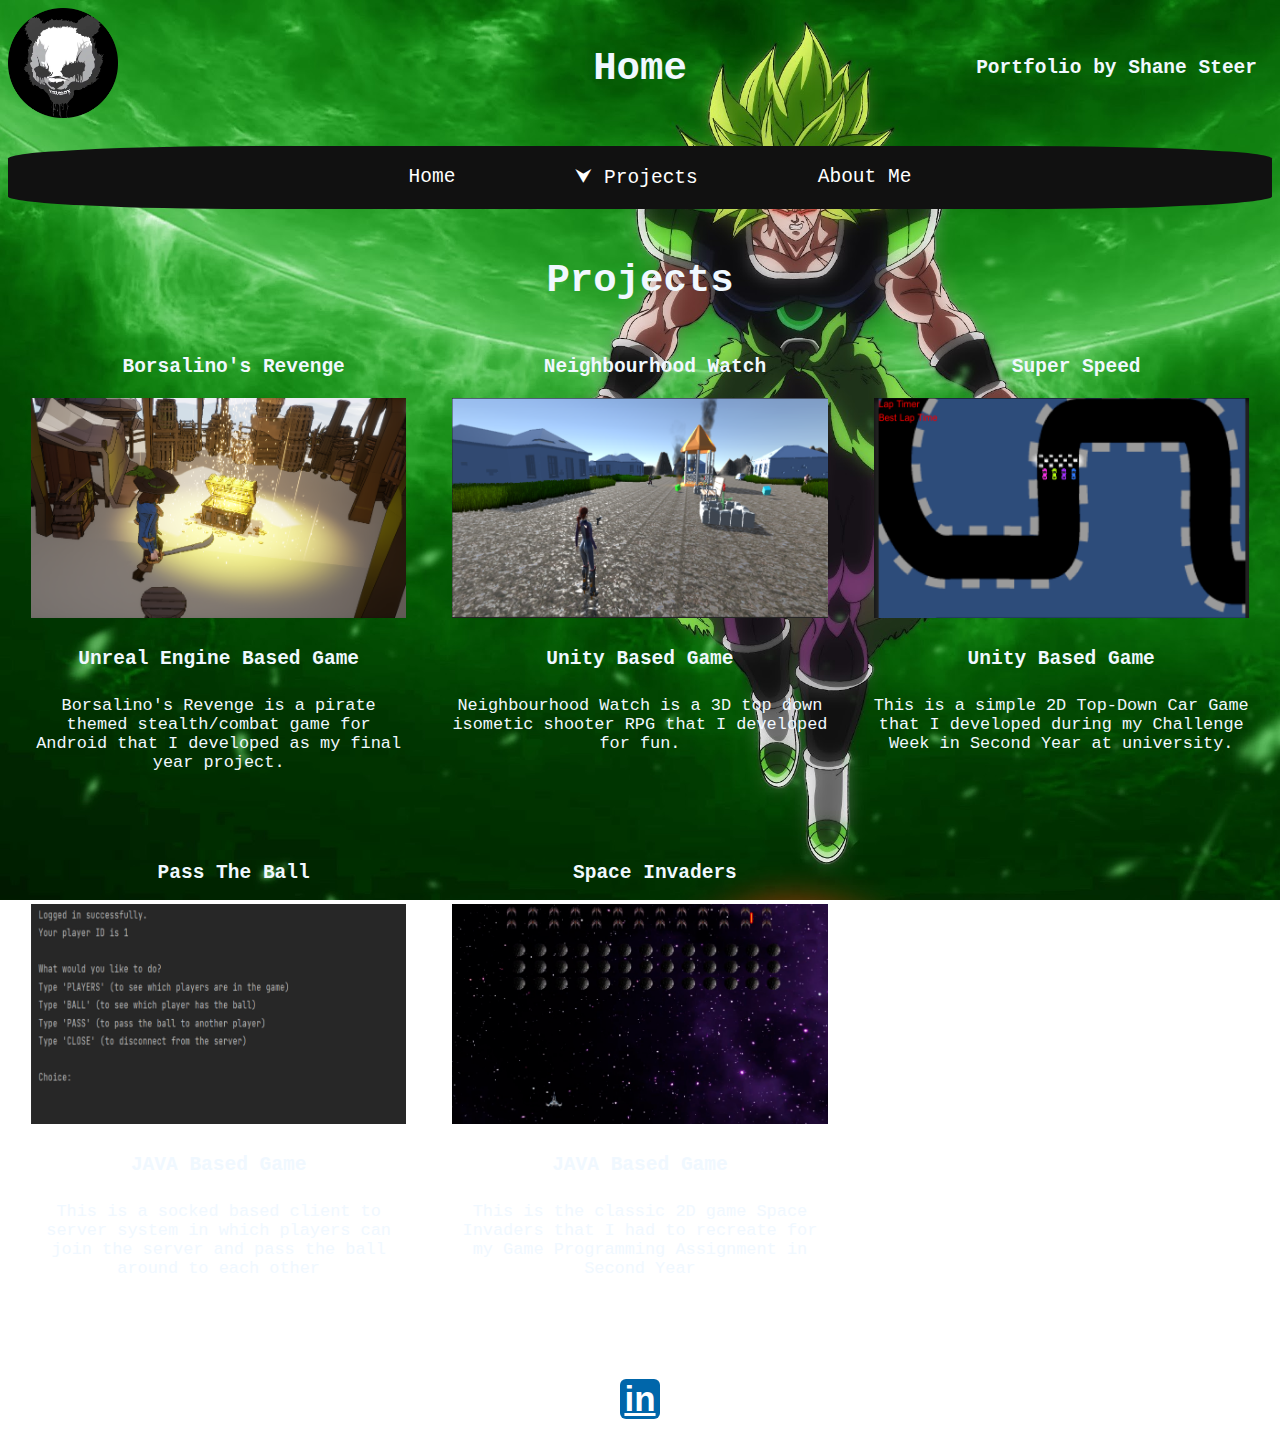
<file: index.html>
<!DOCTYPE html>
<html>

<head>
    <title>Home</title>
    <link rel="stylesheet" type="text/css" href="index.css">
</head>

<header>    
    <div class="Header">
        <img src="./Assets/Logo.png" height = "110px" width = "110px">
        <h1 class = "Title" style="margin-top: -90px">Home</h1>
        <h2 class = "Title" style="margin-top: -90px">Portfolio by Shane Steer</h2>



        <div class="navbar">
        <ul>
            <li><a href="index.html">Home</a></li>
            <li class="projects"><a class="dropbtn" href="#">&#11167 Projects</a>
                <div class="dropdown-content">
                    <a href="BorsalinosRevenge.html">Borsalino's Revenge</a>
                    <a href="NeighbourhoodWatch.html">Neighbourhood Watch</a>
                    <a href="CarGame.html">Super Speed</a>
                    <a href="PassBall.html">Pass The Ball</a>
                    <a href="Asteroids.html">Space Invaders</a>
                </div>
            </li>
            <li><a href="AboutMe.html">About Me</a></li>
        </ul>

        </div>

        
    </div>
    
</header>

<body>
    <h2>Projects</h2>

    <!-- Row 1 -->
    <div class="row">

        <!-- Column 1 -->
        <div class="column">
          <div class="content">
            <h3>Borsalino's Revenge</h3>
            
            <div class="wrapper">
                <a id="featuredlink" href="BorsalinosRevenge.html"><img src="./Assets/BorsalinoCover.png" alt="Bosalino's Revenge" style="width:100%">
                    <div class="overlay">
                        <div class="hovertext">Borsalino's Revenge</div>
            
                    </div>
                </a>
            </div>
            
           
            <h4>Unreal Engine Based Game</h4>
            <p>Borsalino's Revenge is a pirate themed stealth/combat game for Android that I developed as my final year project.</p>
          </div>
        </div>

        <!-- Column 2 -->
        <div class="column">
            <div class="content">
              <h3>Neighbourhood Watch</h3>
              
              <div class="wrapper">
                  <a id="featuredlink" href="NeighbourhoodWatch.html"><img src="./Assets/NeighbourhoodWatchCover.png" alt="Bosalino's Revenge" style="width:100%">
                      <div class="overlay">
                          <div class="hovertext">Neighbourhood Watch</div>
              
                      </div>
                  </a>
              </div>
              
             
              <h4>Unity Based Game</h4>
              <p>Neighbourhood Watch is a 3D top down isometic shooter RPG that I developed for fun.</p>
            </div>
          </div>

        <!-- Column 3 -->
        <div class="column">
            <div class="content">
              <h3>Super Speed</h3>
              
              <div class="wrapper">
                  <a id="featuredlink" href="CarGame.html"><img src="./Assets/CarGameCover.png" alt="Car Game" style="width:100%">
                      <div class="overlay">
                          <div class="hovertext">Super Speed</div>
              
                      </div>
                  </a>
              </div>
              
             
              <h4>Unity Based Game</h4>
              <p>This is a simple 2D Top-Down Car Game that I developed during my Challenge Week in Second Year at university.</p>
            </div>
          </div>

    </div>


    <!-- Row 2 -->
    <div class="row">

        <!-- Column 1 -->
        <div class="column">
          <div class="content">
            <h3>Pass The Ball</h3>
            
            <div class="wrapper">
                <a id="featuredlink" href="PassBall.html"><img src="./Assets/PassBallCover.png" alt="Pass The Ball" style="width:100%">
                    <div class="overlay">
                        <div class="hovertext">Pass The Ball</div>
            
                    </div>
                </a>
            </div>
            
           
            <h4>JAVA Based Game</h4>
            <p>This is a socked based client to server system in which players can join the server and pass the ball around to each other</p>
          </div>
        </div>

        <!-- Column 2 -->
        <div class="column">
            <div class="content">
              <h3>Space Invaders</h3>
              
              <div class="wrapper">
                  <a id="featuredlink" href="Asteroids.html"><img src="./Assets/AsteroidsCover.png" alt="Space Invaders" style="width:100%">
                      <div class="overlay">
                          <div class="hovertext">Space Invaders</div>
              
                      </div>
                  </a>
              </div>
              
             
              <h4>JAVA Based Game</h4>
              <p>This is the classic 2D game Space Invaders that I had to recreate for my Game Programming Assignment in Second Year</p>
            </div>
          </div>

    </div>

        
    
</body>

<footer>

    <div id="idLinkedInIcon" title="LinkedIn">
        <a href="https://www.linkedin.com/in/shane-steer-46ba88224">in</a>
    </div>
    
</footer>


</html>
</file>
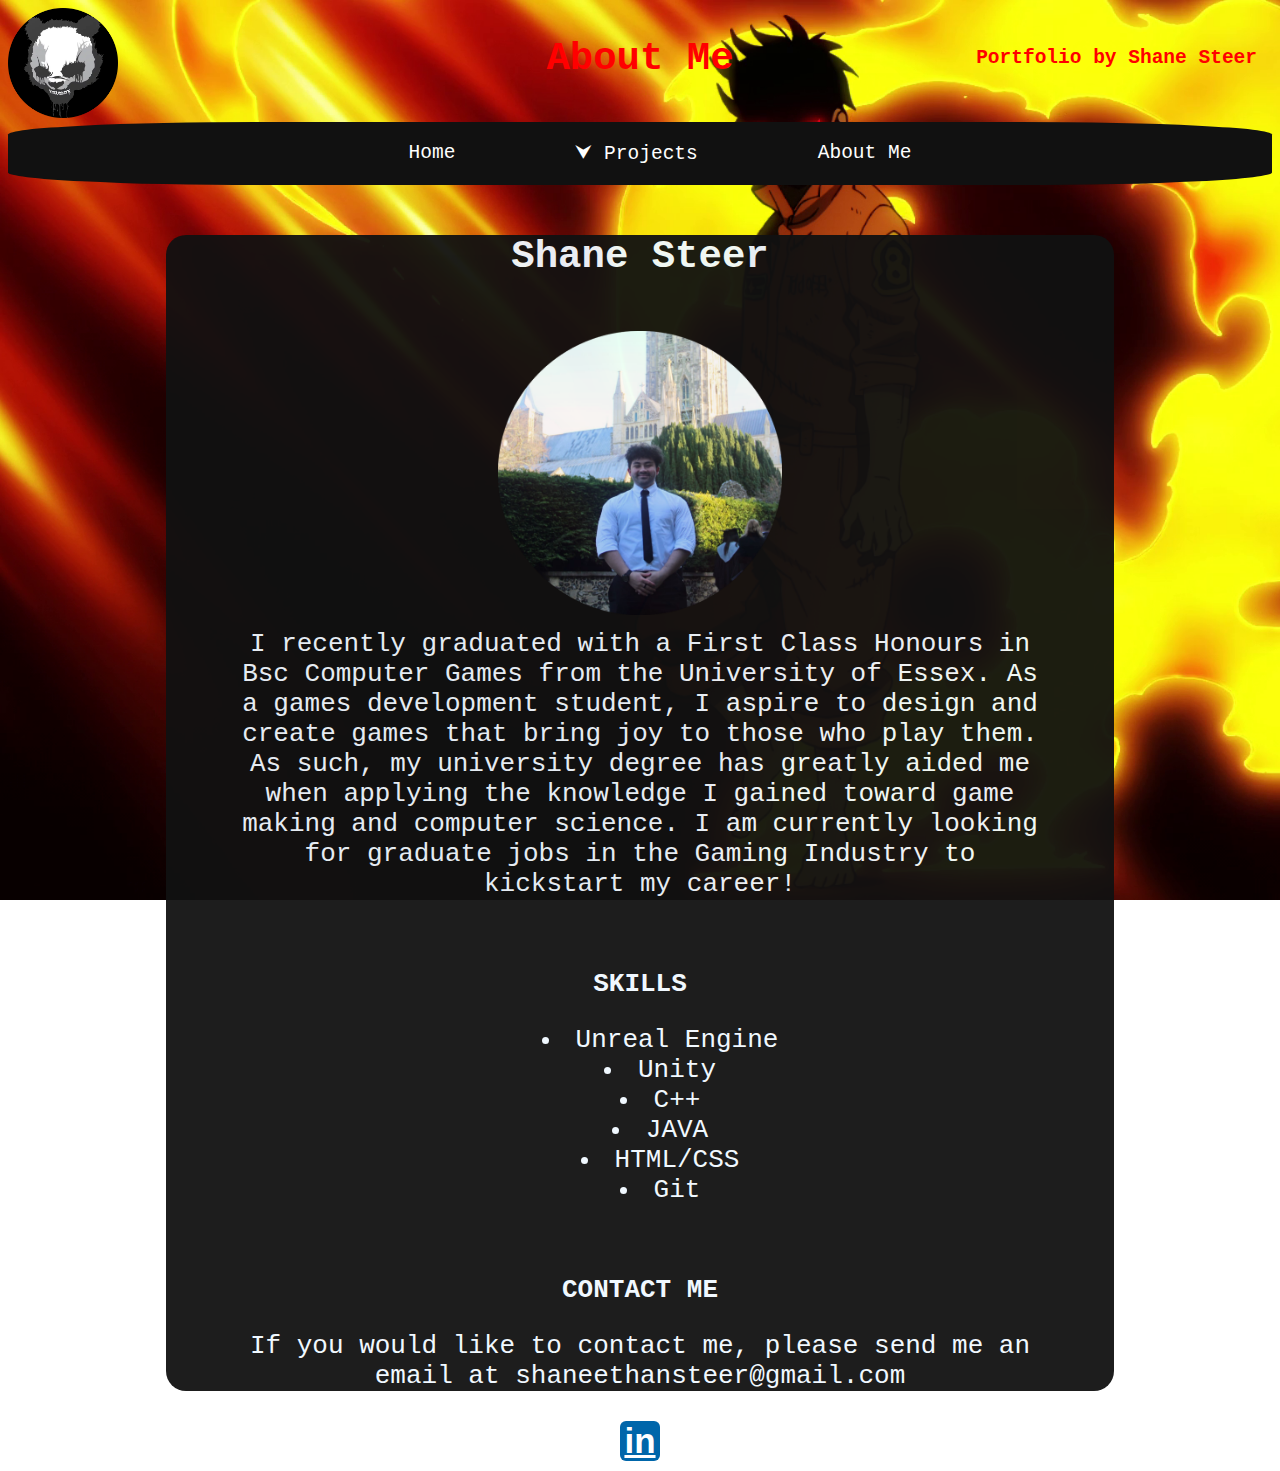
<file: AboutMe.html>
<!DOCTYPE html>
<html>

<head>
    <title>About Me</title>
    <link rel="stylesheet" type="text/css" href="AboutMe.css">
</head>

<header>    
    <div class="Header">
        <img src="./Assets/Logo.png" height = "110px" width = "110px">
        <h1 class = "Title" style="margin-top: -100px">About Me</h1>
        <h2 class = "Title" style="margin-top: -90px">Portfolio by Shane Steer</h2>


        <div class="navbar">
        <ul>
            <li><a href="index.html">Home</a></li>
            <li class="projects"><a class="dropbtn" href="#">&#11167 Projects</a>
                <div class="dropdown-content">
                    <a href="BorsalinosRevenge.html">Borsalino's Revenge</a>
                    <a href="NeighbourhoodWatch.html">Neighbourhood Watch</a>
                    <a href="CarGame.html">Super Speed</a>
                    <a href="PassBall.html">Pass The Ball</a>
                    <a href="Asteroids.html">Space Invaders</a>
                </div>
            </li>
            <li><a href="AboutMe.html">About Me</a></li>
        </ul>

        </div>

        
    </div>
    
</header>

<body>

    <!-- Project Description -->
    <div class="rectangleparagraph">

        <h4>Shane Steer</h4>

        <div class="Image">
            <img src="./Assets/AboutMeCover.png" width="30%">
        </div>

        <p>
            I recently graduated with a First Class Honours in Bsc Computer 
            Games from the University of Essex. As a games development student, I 
            aspire to design and create games that bring joy to those who play them. 
            As such, my university degree has greatly aided me when applying the 
            knowledge I gained toward game making and computer science. I am currently 
            looking for graduate jobs in the Gaming Industry to kickstart my career!
        </p>

        <h3>SKILLS</h3>

        <div class="Points">
            <ul>
                <li>Unreal Engine</li>
                <li>Unity</li>
                <li>C++</li>
                <li>JAVA</li>
                <li>HTML/CSS</li>
                <li>Git</li>
            </ul>
        </div>

        <h3>CONTACT ME</h3>

        <p>
            If you would like to contact me, please send me an email at shaneethansteer@gmail.com
        </p>

    </div>


</body>

<footer>

    <div id="idLinkedInIcon" title="LinkedIn">
        <a href="https://www.linkedin.com/in/shane-steer-46ba88224">in</a>
    </div>
    
</footer>

</html>
</file>
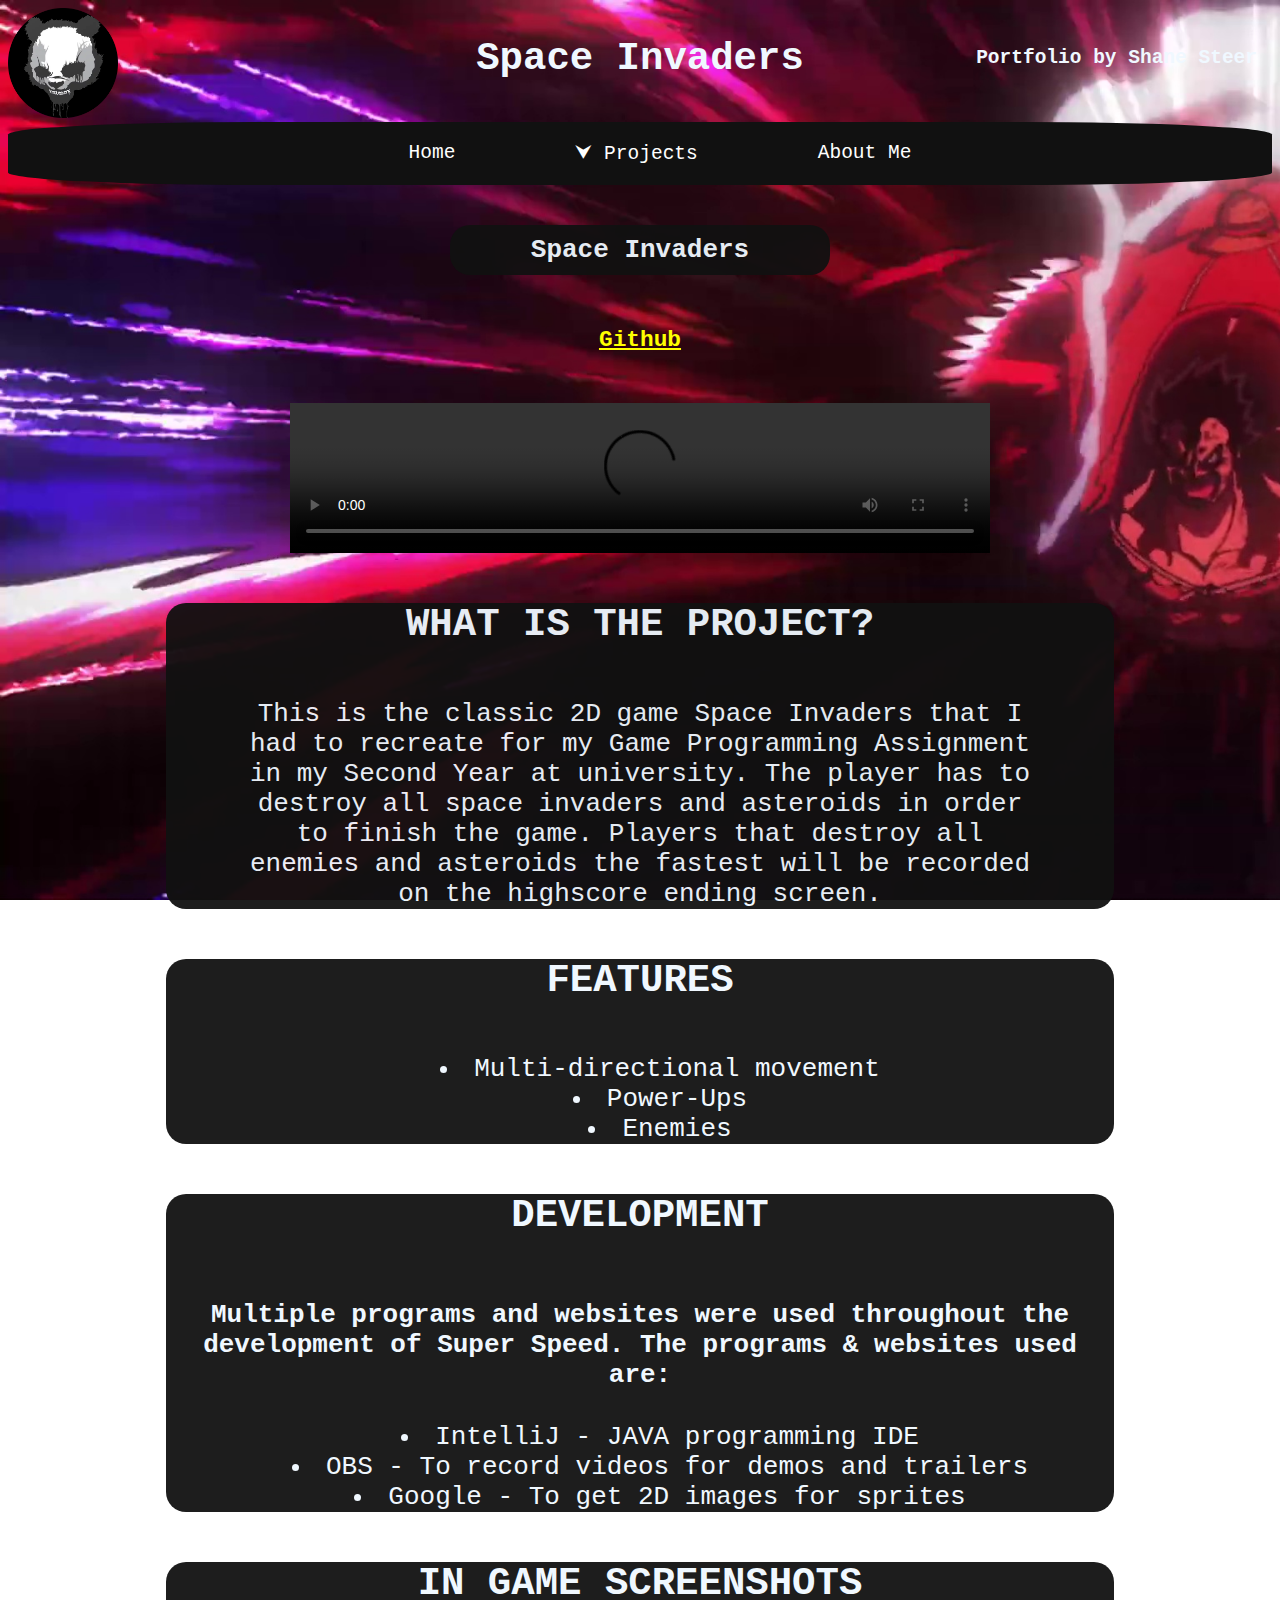
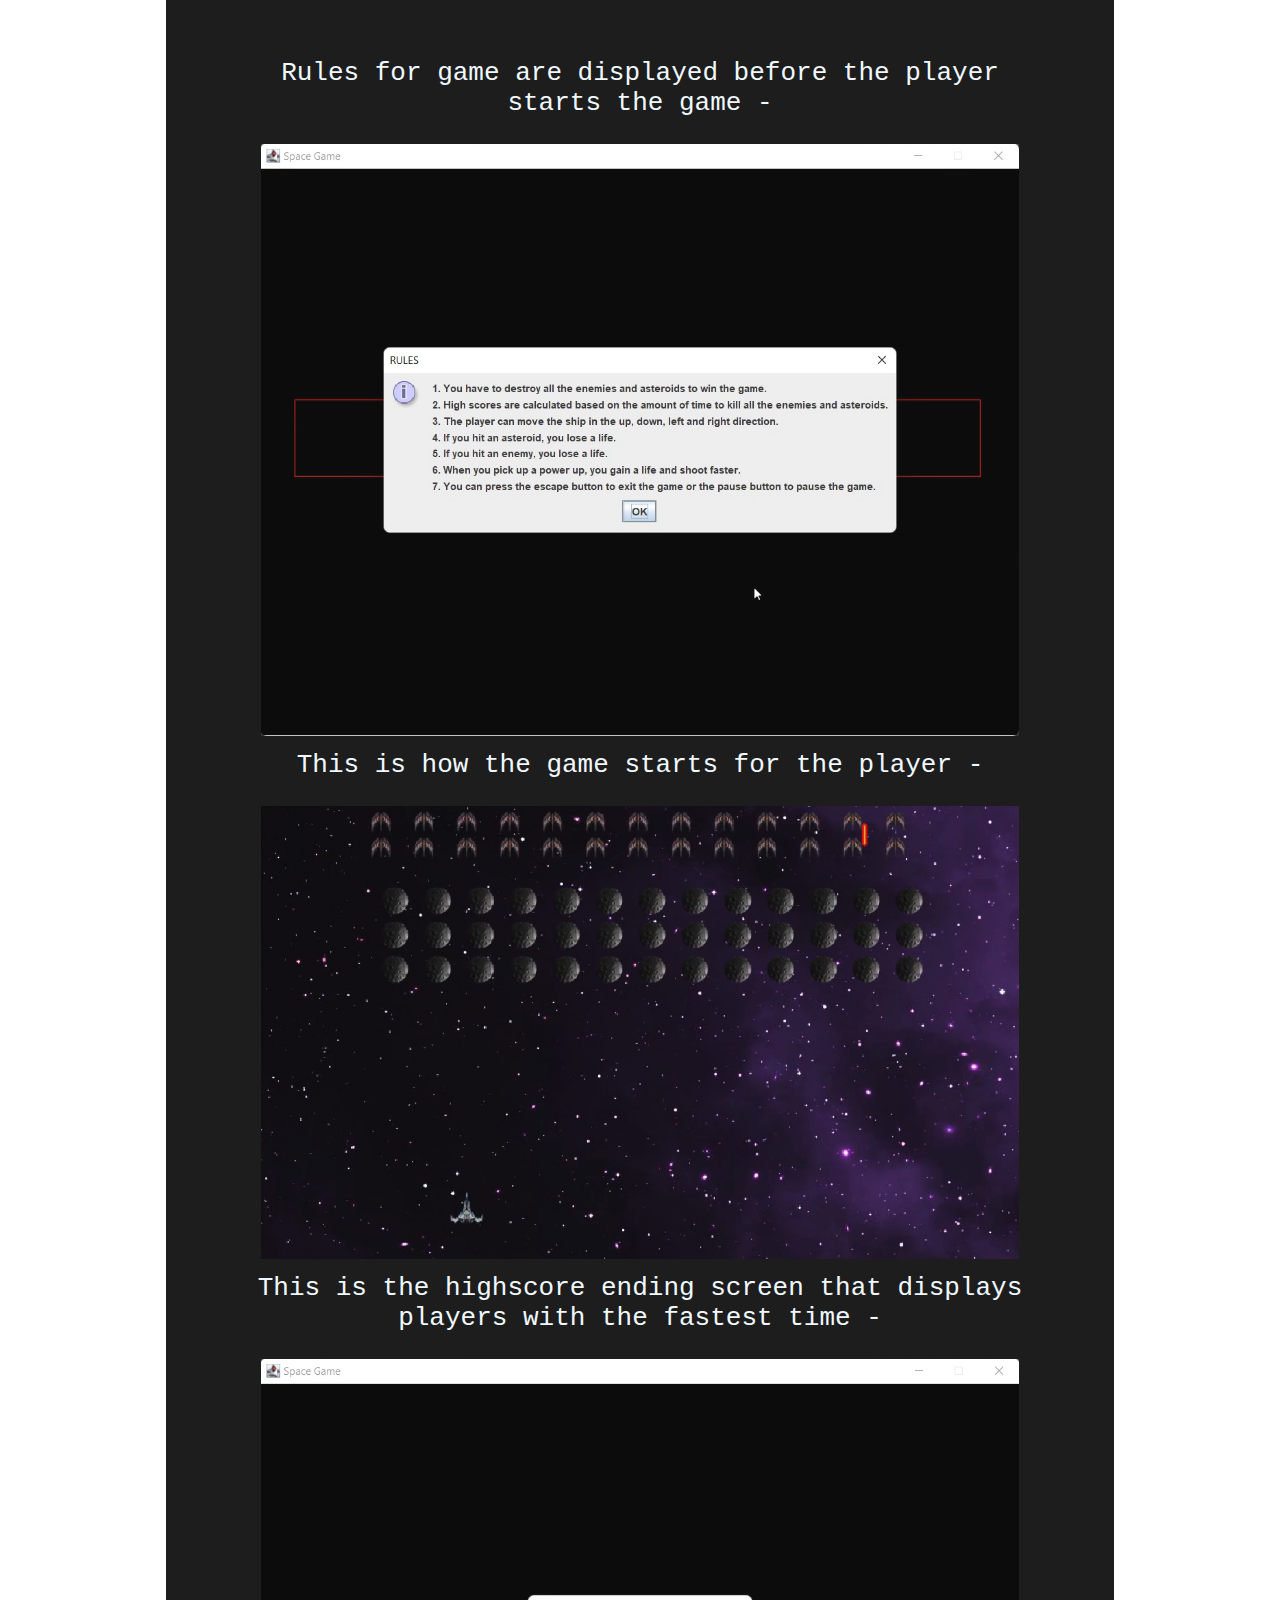
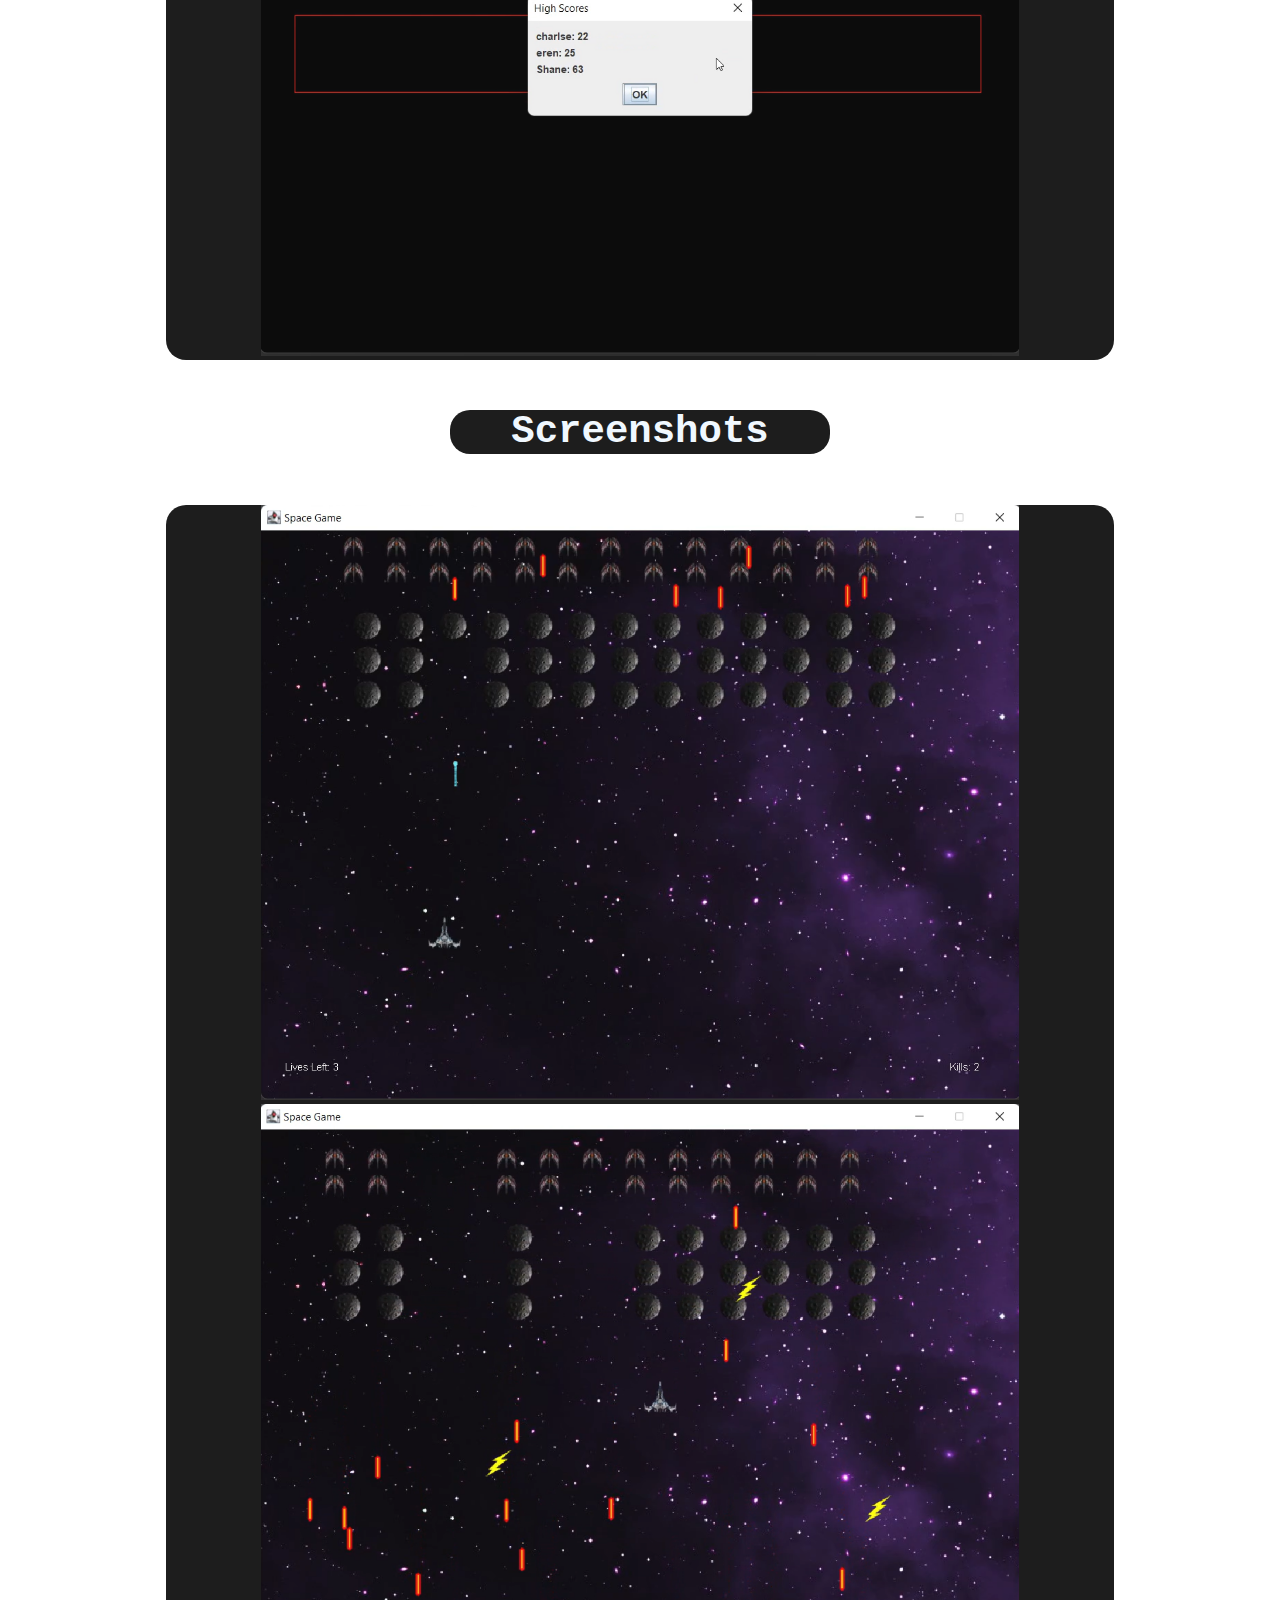
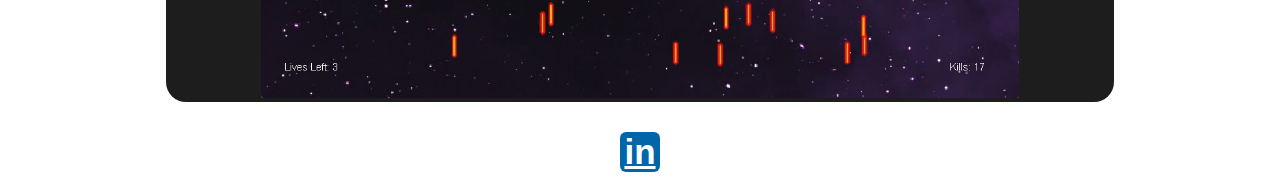
<file: Asteroids.html>
<!DOCTYPE html>
<html>

<head>
    <title>Space Invaders</title>
    <link rel="stylesheet" type="text/css" href="Asteroids.css">
</head>

<header>    
    <div class="Header">
        <img src="./Assets/Logo.png" height = "110px" width = "110px">
        <h1 class = "Title" style="margin-top: -100px">Space Invaders</h1>
        <h2 class = "Title" style="margin-top: -90px">Portfolio by Shane Steer</h2>


        <div class="navbar">
        <ul>
            <li><a href="index.html">Home</a></li>
            <li class="projects"><a class="dropbtn" href="#">&#11167 Projects</a>
                <div class="dropdown-content">
                    <a href="BorsalinosRevenge.html">Borsalino's Revenge</a>
                    <a href="NeighbourhoodWatch.html">Neighbourhood Watch</a>
                    <a href="CarGame.html">Super Speed</a>
                    <a href="PassBall.html">Pass The Ball</a>
                    <a href="Asteroids.html">Space Invaders</a>
                </div>
            </li>
            <li><a href="AboutMe.html">About Me</a></li>
        </ul>

        </div>

        
    </div>
    
</header>

<body>
    <div class="rectangletitle">
    <h2>Space Invaders</h2>
    </div>
    <h3><a id="Links" href="https://github.com/shanesteer/Space-Invaders">Github</a></h3>
    


    <div class="Video1">
        <video width="700"  controls>
            <source src="https://media.githubusercontent.com/media/shanesteer/shanesteer.github.io/main/Assets/AsteroidsCoverVideo.mp4" type="video/mp4">
        </video>
    </div>


    <!-- Project Description -->
    <div class="rectangleparagraph">

        <h4>WHAT IS THE PROJECT?</h4>

        <p>
            This is the classic 2D game Space Invaders that I had to recreate for my 
            Game Programming Assignment in my Second Year at university. The player 
            has to destroy all space invaders and asteroids in order to finish the game. 
            Players that destroy all enemies and asteroids the fastest will be recorded 
            on the highscore ending screen.
        </p>
    </div>

    <!-- Features -->
    <div class="rectangleparagraph">

        <h4>FEATURES</h4>

        <div class="Points">
            <ul>
                <li>Multi-directional movement</li>
                <li>Power-Ups</li>
                <li>Enemies</li>
            </ul>
        </div>
    </div>

    <!-- Development -->
    <div class="rectangleparagraph">
        <h4>DEVELOPMENT</h4>

        <h2>Multiple programs and websites were used throughout the development of Super Speed. The programs & websites used are: </h2>

        <div class="Points">
            <ul>
                <li>IntelliJ - JAVA programming IDE</li>
                <li>OBS - To record videos for demos and trailers</li>
                <li>Google - To get 2D images for sprites</li>
            </ul>
        </div>
    </div>

    <!-- Code Examples -->
    <div class="rectangleparagraph">
        <h4>IN GAME SCREENSHOTS</h4>

        <p>Rules for game are displayed before the player starts the game -
        </p>

        <div class="Image">
            <img src="./Assets/AsteroidRules.png" width="80%">
        </div>
        
        <p>This is how the game starts for the player -
        </p>

        <div class="Image">
            <img src="./Assets/Asteroid4.png" width="80%">
        </div>
        
        <p>This is the highscore ending screen that displays players with the fastest time -
        </p>

        <div class="Image">
            <img src="./Assets/Asteroids3.png" width="80%">
        </div>    

    </div>


    <!-- Additional Scrrenshots -->
    <div class="rectangletitle1">
        <h4>Screenshots</h4>
    </div>

    <div class="rectangleparagraph">

        <div class="Image">
            <img src="./Assets/Asteroid1.png" width="80%">
            <img src="./Assets/Asteroid2.png" width="80%">
        </div>    
    </div>

</body>

<footer>

    <div id="idLinkedInIcon" title="LinkedIn">
        <a href="https://www.linkedin.com/in/shane-steer-46ba88224">in</a>
    </div>
    
</footer>


</html>
</file>
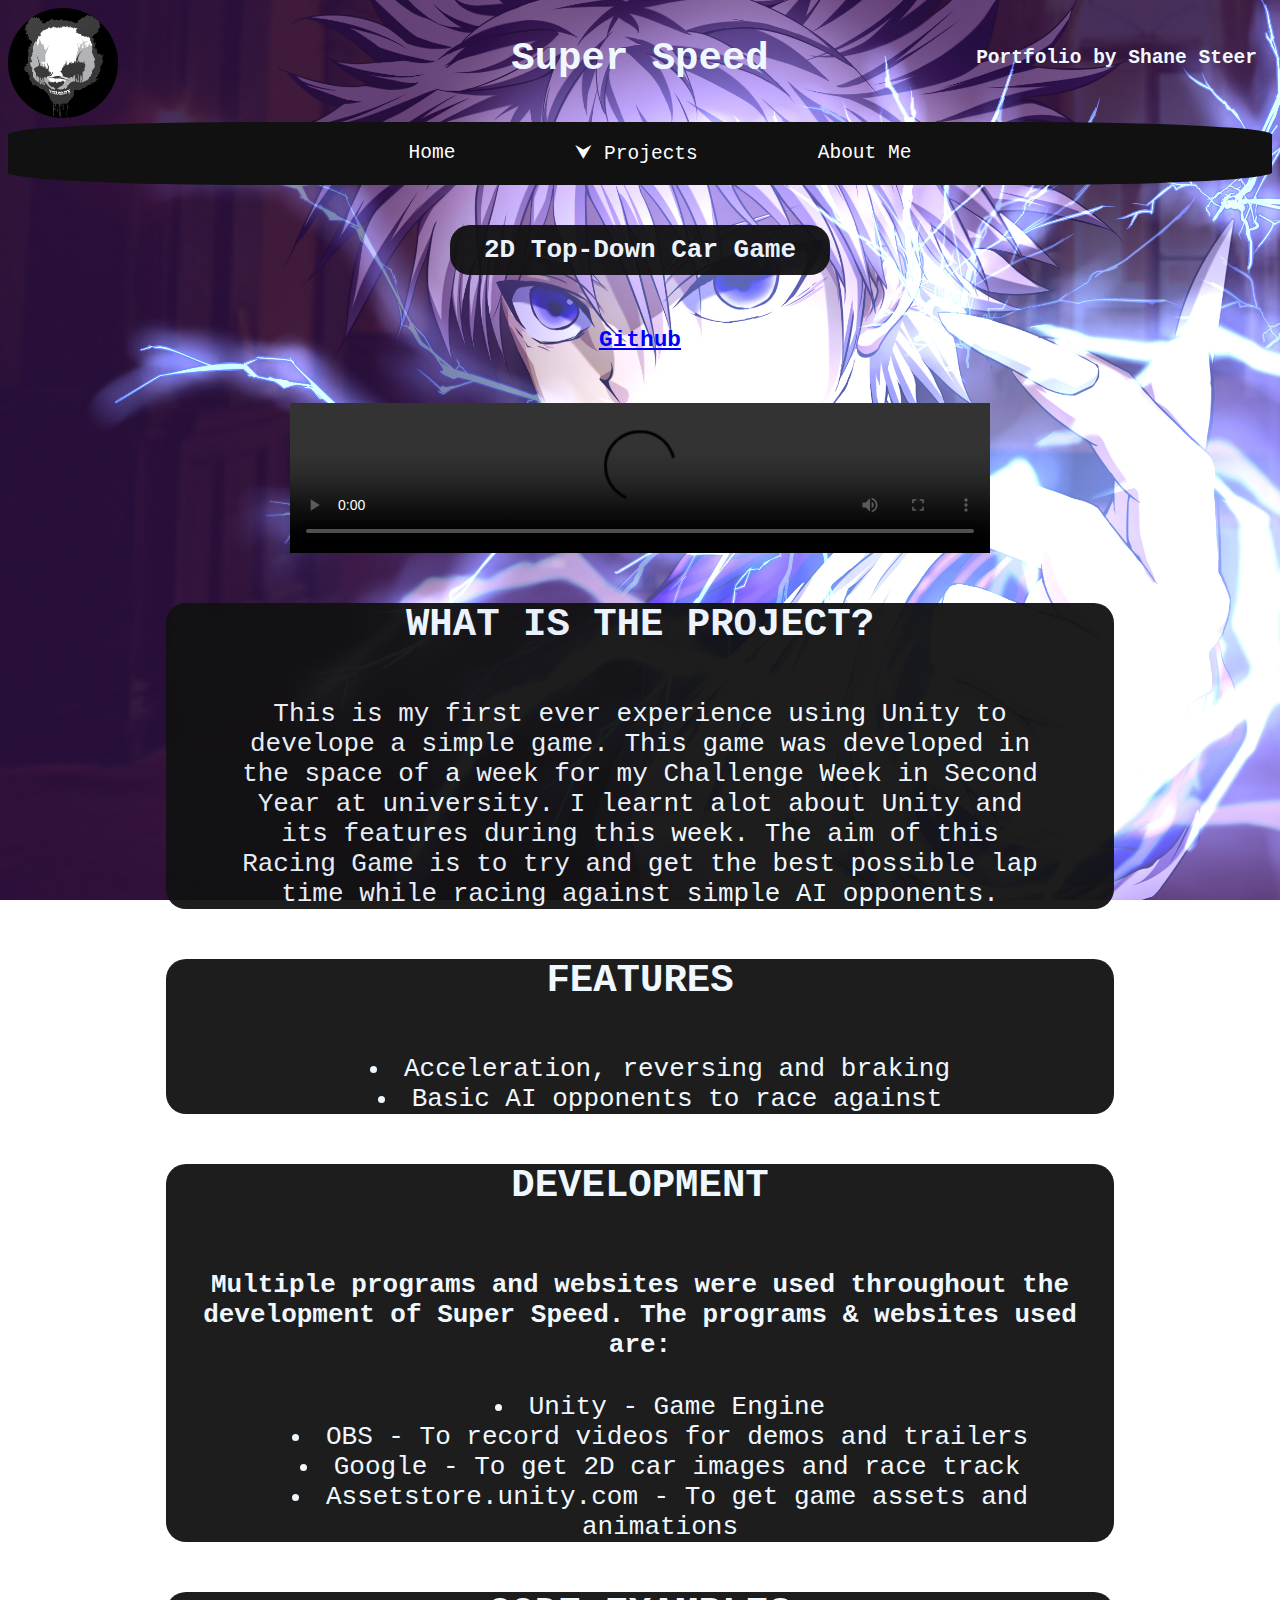
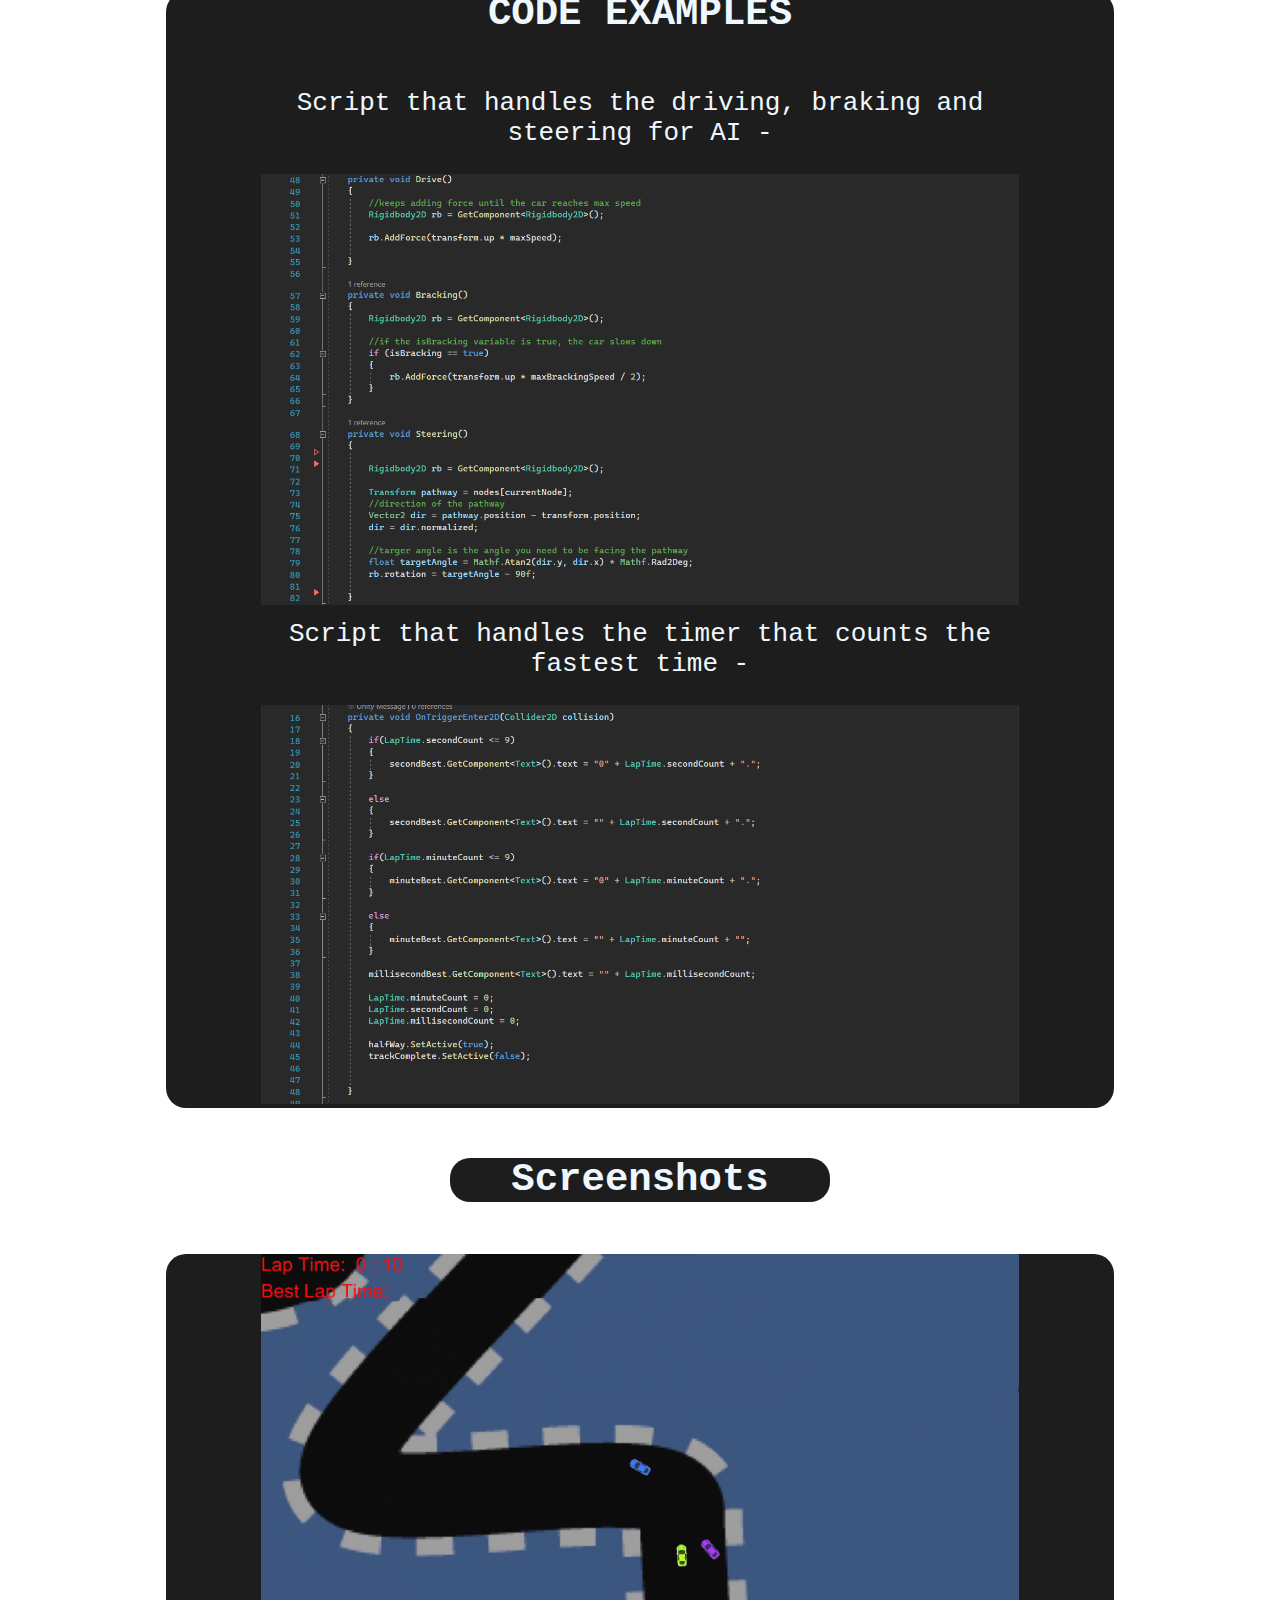
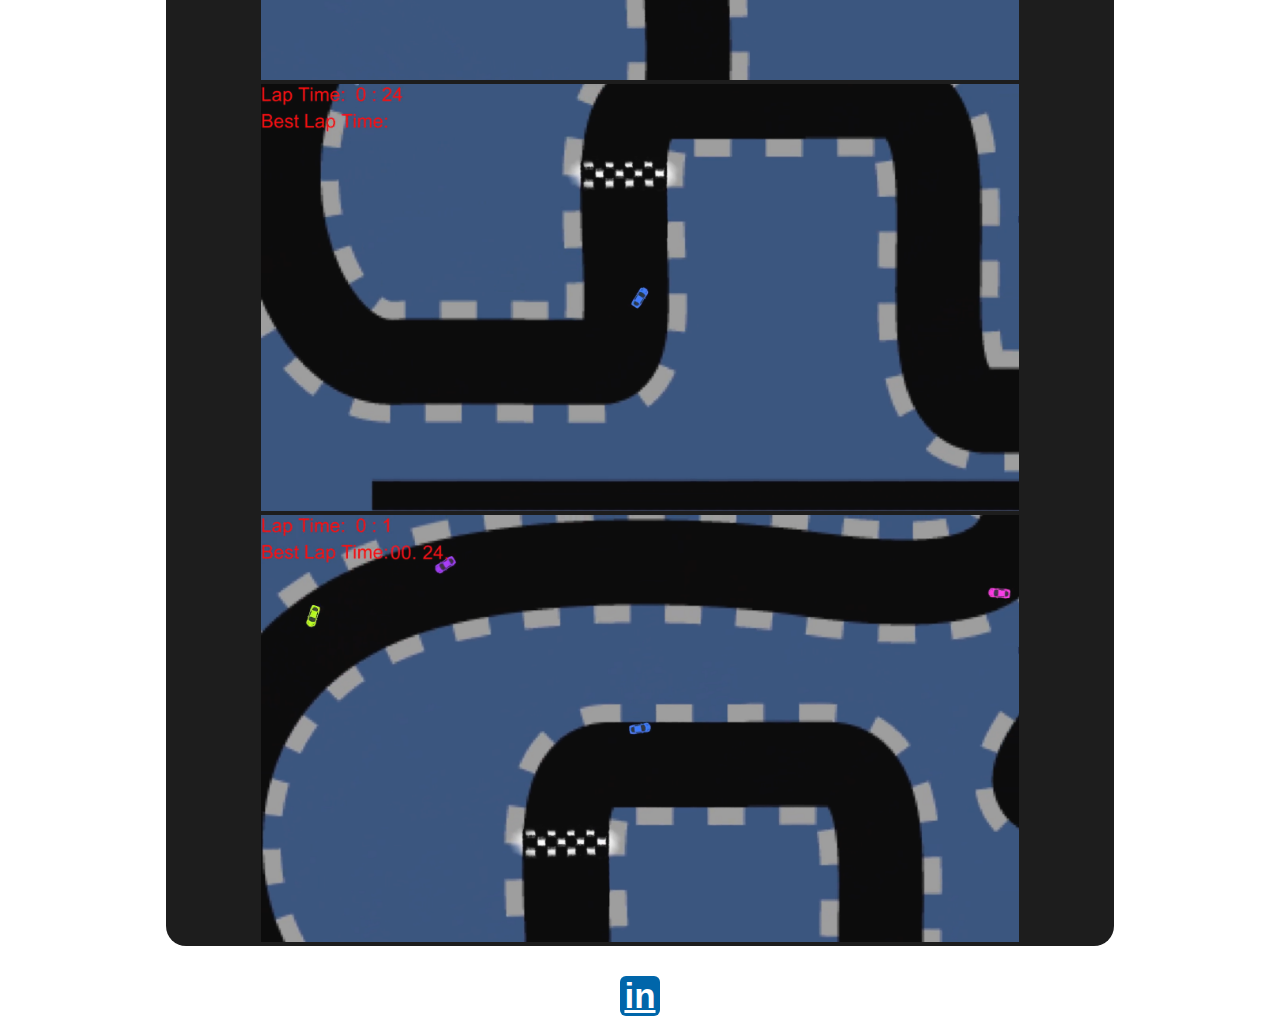
<file: CarGame.html>
<!DOCTYPE html>
<html>

<head>
    <title>Super Speed</title>
    <link rel="stylesheet" type="text/css" href="CarGame.css">
</head>

<header>    
    <div class="Header">
        <img src="./Assets/Logo.png" height = "110px" width = "110px">
        <h1 class = "Title" style="margin-top: -100px">Super Speed</h1>
        <h2 class = "Title" style="margin-top: -90px">Portfolio by Shane Steer</h2>


        <div class="navbar">
        <ul>
            <li><a href="index.html">Home</a></li>
            <li class="projects"><a class="dropbtn" href="#">&#11167 Projects</a>
                <div class="dropdown-content">
                    <a href="BorsalinosRevenge.html">Borsalino's Revenge</a>
                    <a href="NeighbourhoodWatch.html">Neighbourhood Watch</a>
                    <a href="CarGame.html">Super Speed</a>
                    <a href="PassBall.html">Pass The Ball</a>
                    <a href="Asteroids.html">Space Invaders</a>
                </div>
            </li>
            <li><a href="AboutMe.html">About Me</a></li>
        </ul>

        </div>

        
    </div>
    
</header>

<body>
    <div class="rectangletitle">
    <h2>2D Top-Down Car Game</h2>
    </div>
    <h3><a id="Links" href="https://github.com/shanesteer/2D-Top-Down-Car-Game">Github</a></h3>
    


    <div class="Video1">
        <video width="700"  controls>
            <source src="https://media.githubusercontent.com/media/shanesteer/shanesteer.github.io/main/Assets/SuperSpeedCover.mp4" type="video/mp4">
        </video>
    </div>


    <!-- Project Description -->
    <div class="rectangleparagraph">

        <h4>WHAT IS THE PROJECT?</h4>

        <p>
            This is my first ever experience using Unity to develope a simple game. 
            This game was developed in the space of a week for my Challenge Week in 
            Second Year at university. I learnt alot about Unity and its features 
            during this week. The aim of this Racing Game is to try and get the best 
            possible lap time while racing against simple AI opponents.
        </p>
    </div>

    <!-- Features -->
    <div class="rectangleparagraph">

        <h4>FEATURES</h4>

        <div class="Points">
            <ul>
                <li>Acceleration, reversing and braking</li>
                <li>Basic AI opponents to race against</li>
            </ul>
        </div>
    </div>

    <!-- Development -->
    <div class="rectangleparagraph">
        <h4>DEVELOPMENT</h4>

        <h2>Multiple programs and websites were used throughout the development of Super Speed. The programs & websites used are: </h2>

        <div class="Points">
            <ul>
                <li>Unity - Game Engine</li>
                <li>OBS - To record videos for demos and trailers</li>
                <li>Google - To get 2D car images and race track</li>
                <li>Assetstore.unity.com - To get game assets and animations</li>
            </ul>
        </div>
    </div>

    <!-- Code Examples -->
    <div class="rectangleparagraph">
        <h4>CODE EXAMPLES</h4>

        <p>Script that handles the driving, braking and steering for AI -
        </p>

        <div class="Image">
            <img src="./Assets/SuperSpeedCode1.png" width="80%">
        </div>  
        
        <p>Script that handles the timer that counts the fastest time -
        </p>

        <div class="Image">
            <img src="./Assets/SuperSpeedCode2.png" width="80%">
        </div>  

    </div>


    <!-- Additional Scrrenshots -->
    <div class="rectangletitle1">
        <h4>Screenshots</h4>
    </div>

    <div class="rectangleparagraph">

        <div class="Image">
            <img src="./Assets/SuperSpeed1.png" width="80%">
            <img src="./Assets/SuperSpeed2.png" width="80%">
            <img src="./Assets/SuperSpeed3.png" width="80%">
        </div>  
 
    </div>

</body>

<footer>

    <div id="idLinkedInIcon" title="LinkedIn">
        <a href="https://www.linkedin.com/in/shane-steer-46ba88224">in</a>
    </div>
    
</footer>


</html>
</file>
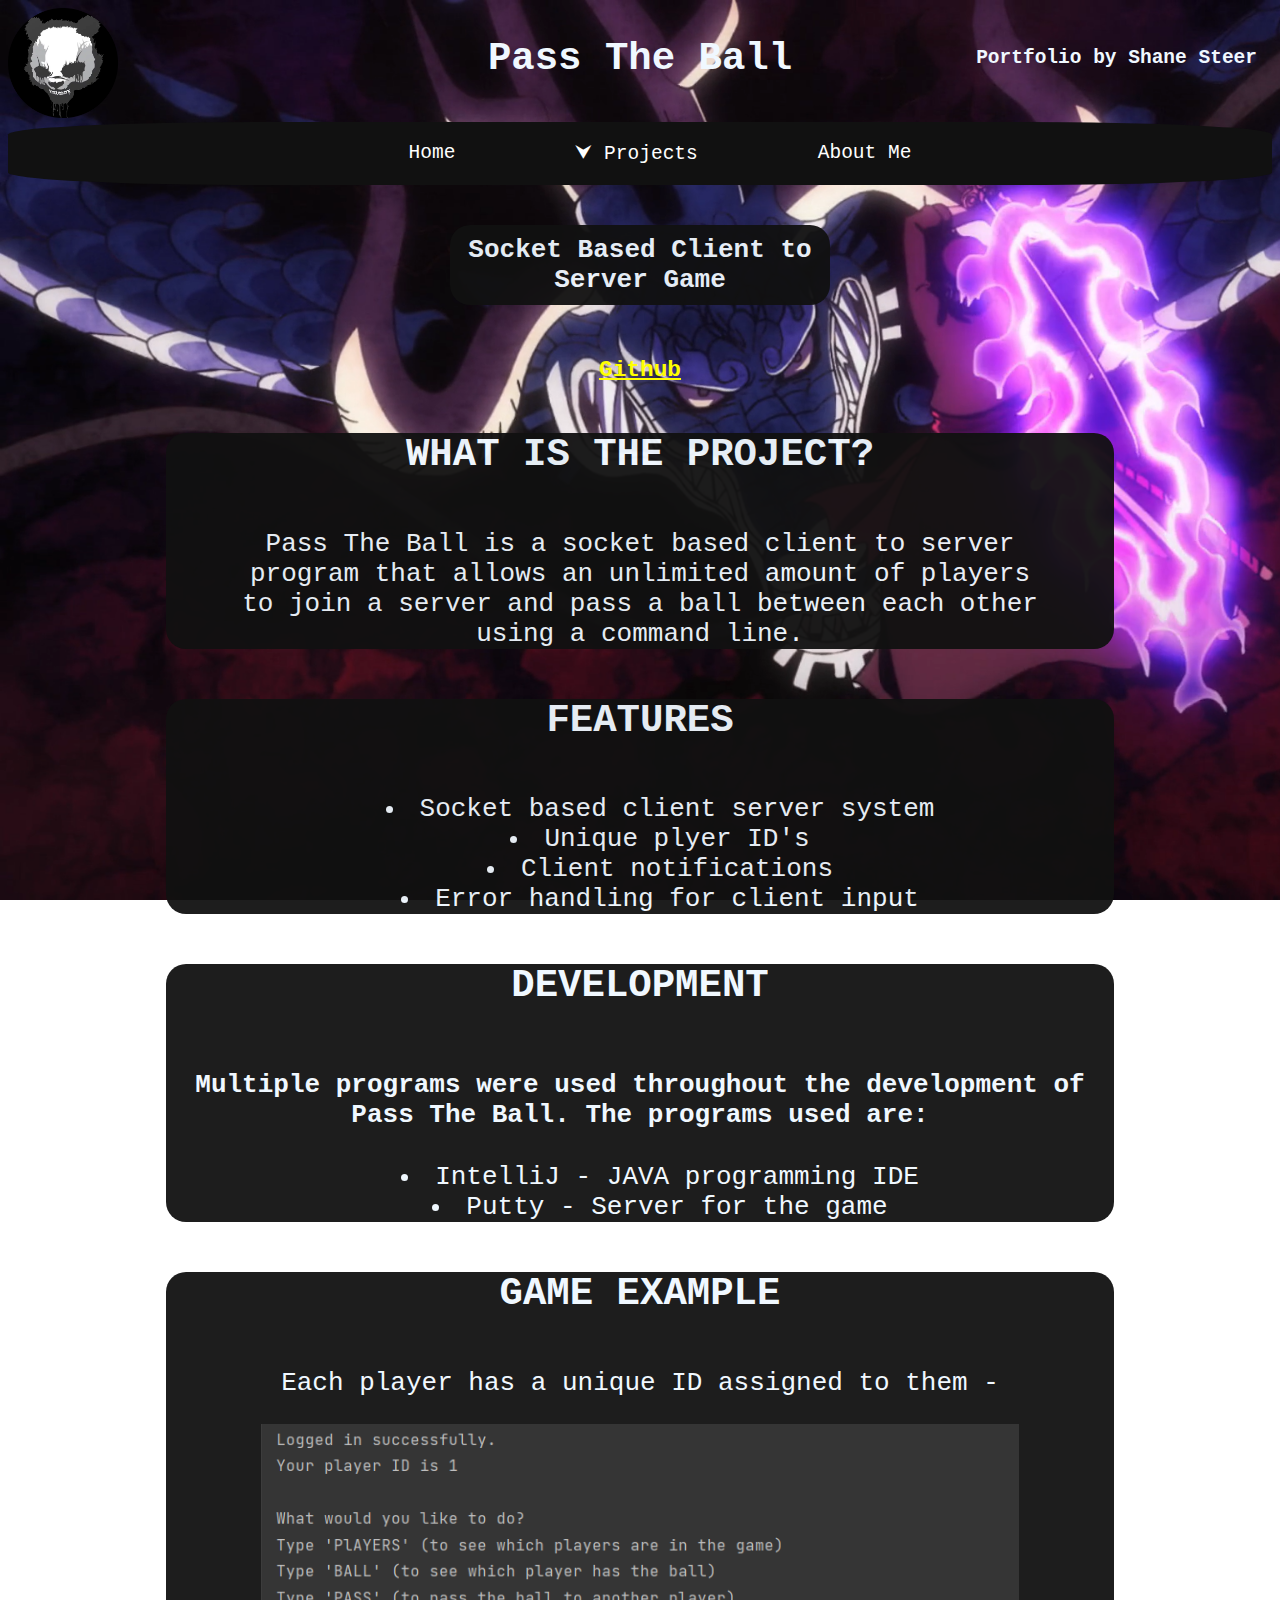
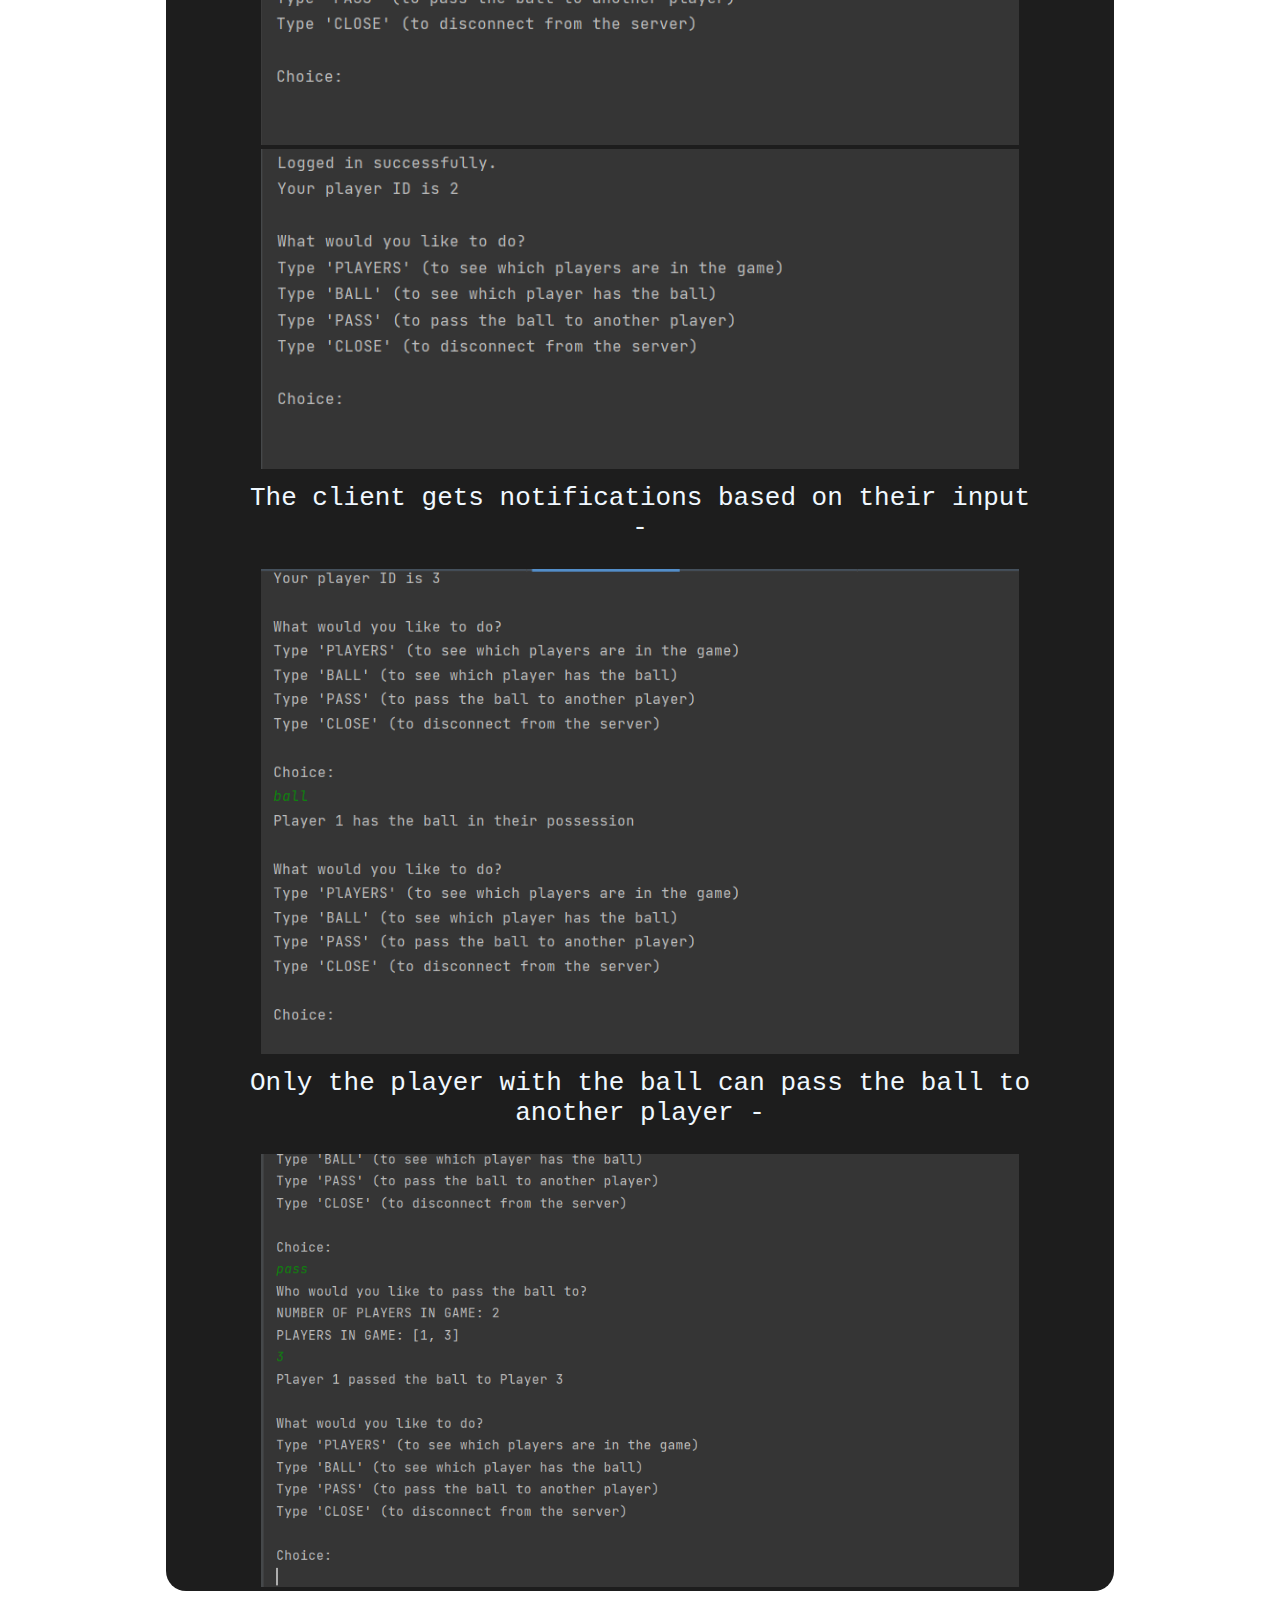
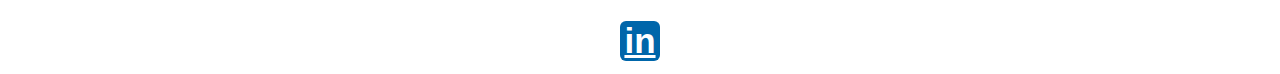
<file: PassBall.html>
<!DOCTYPE html>
<html>

<head>
    <title>Pass The Ball</title>
    <link rel="stylesheet" type="text/css" href="PassBall.css">
</head>

<header>    
    <div class="Header">
        <img src="./Assets/Logo.png" height = "110px" width = "110px">
        <h1 class = "Title" style="margin-top: -100px">Pass The Ball</h1>
        <h2 class = "Title" style="margin-top: -90px">Portfolio by Shane Steer</h2>


        <div class="navbar">
        <ul>
            <li><a href="index.html">Home</a></li>
            <li class="projects"><a class="dropbtn" href="#">&#11167 Projects</a>
                <div class="dropdown-content">
                    <a href="BorsalinosRevenge.html">Borsalino's Revenge</a>
                    <a href="NeighbourhoodWatch.html">Neighbourhood Watch</a>
                    <a href="CarGame.html">Super Speed</a>
                    <a href="PassBall.html">Pass The Ball</a>
                    <a href="Asteroids.html">Space Invaders</a>
                </div>
            </li>
            <li><a href="AboutMe.html">About Me</a></li>
        </ul>

        </div>

        
    </div>
    
</header>

<body>
    <div class="rectangletitle">
    <h2>Socket Based Client to Server Game</h2>
    </div>
    <h3><a id="Links" href="https://github.com/shanesteer/Pass-The-Ball">Github</a></h3>
    


    <!-- Project Description -->
    <div class="rectangleparagraph">

        <h4>WHAT IS THE PROJECT?</h4>

        <p>
            Pass The Ball is a socket based client to server program that allows 
            an unlimited amount of players to join a server and pass a ball between 
            each other using a command line.
        </p>
    </div>

    <!-- Features -->
    <div class="rectangleparagraph">

        <h4>FEATURES</h4>

        <div class="Points">
            <ul>
                <li>Socket based client server system</li>
                <li>Unique plyer ID's</li>
                <li>Client notifications</li>
                <li>Error handling for client input</li>
            </ul>
        </div>
    </div>

    <!-- Development -->
    <div class="rectangleparagraph">
        <h4>DEVELOPMENT</h4>

        <h2>Multiple programs were used throughout the development of Pass The Ball. The programs used are: </h2>

        <div class="Points">
            <ul>
                <li>IntelliJ - JAVA programming IDE</li>
                <li>Putty - Server for the game</li>
            </ul>
        </div>
    </div>

    <!-- Code Examples -->
    <div class="rectangleparagraph">
        <h4>GAME EXAMPLE</h4>

        <p>Each player has a unique ID assigned to them -
        </p>

        <div class="Image">
            <img src="./Assets/PassBall1.png" width="80%">
            <img src="./Assets/PassBall2.png" width="80%">
        </div>    
        
        <p>The client gets notifications based on their input -
        </p>

        <div class="Image">
            <img src="./Assets/PassBall3.png" width="80%">
        </div>  

        <p>Only the player with the ball can pass the ball to another player -
        </p>

        <div class="Image">
            <img src="./Assets/PassBall4.png" width="80%">
        </div>  

    </div>


</body>

<footer>

    <div id="idLinkedInIcon" title="LinkedIn">
        <a href="https://www.linkedin.com/in/shane-steer-46ba88224">in</a>
    </div>
    
</footer>


</html>
</file>
<file: index.css>
* {
  box-sizing: border-box;
}


/* Center website */
.main {
  max-width: 1000px;
  margin: auto;
}

body{
    background: url(./Assets/Broly.jpg);
    background-repeat: no-repeat;  
    background-attachment: fixed; 
    background-size: cover;
    overflow: auto;
  }
  
h1.Title{
  font-size: 3em;
  color: aliceblue;
  padding: 15px;
  margin-top: 10px;
  font-family: monospace;   
}

h1.Title{
  text-align: center;
}

h2.Title{
  font-size: 1.5em;
  color: aliceblue;
  padding: 15px;
  font-family: monospace;  
  float: right;
}

h2.Title1{
  font-size: 1.5em;
  color: aliceblue;
  margin-left: 100px;
  padding: 20px;
  font-family: monospace;  
}

h2{
  font-size: 3em;
  color: aliceblue;
  padding: 10px;
  margin-top: 40px;
  text-align: center;
  font-family: monospace;
}

h3{

  margin-top: -20px;
  font-size: 1.5em;
  margin-left: 30px;
  color: aliceblue;
  text-align: center;
  font-family: monospace;
}

h4{
  font-size: 1.5em;
  text-align: center;
  color: aliceblue;
  font-family: monospace;
}

p{
  font-size: 1.3em;
  margin-bottom: 40px;
  text-align: center;
  color: aliceblue;
  font-family: monospace;
}

/*--------------Navbar Content--------------*/
.navbar ul {
  list-style-type: none;
  margin: 0;
  overflow: hidden;
  background-color: #111;  
}
  
.navbar li {
  float: left;
  font-size: 150%;
  font-family: monospace;
} 
  
.navbar li a {
  display: block;
  color: white;
  text-align: center;
  padding: 20px 60px;
  text-decoration: none;
}
  
.navbar li a:hover {
  background-color: gray;
}
  
.navbar{
  display: flex;
  justify-content: center;
  background-color: #111;
  border-radius: 20%;
  margin-top: 40px;
}

.navbar .dropdown-content {
  display: none;
  position: absolute;
  background-color: black;
  min-width: 235px;
  z-index: 1;
}

.navbar .dropdown-content a {
  color: white;
  padding: 12px 12px;
  text-decoration: none;
  display: block;
  text-align: center;
  font-family: monospace;
  width: 235px;
}

.navbar .dropdown-content a:hover {
  background-color: #48008c;
  width: 235px;
  padding: 12px 12px;
  border-top: 0.5px double;
  border-bottom: 0.5px double;
  border-left: 0.5px double;
  border-right: 0.5px double;
  border-radius: 0;
}

.navbar .projects:hover .dropdown-content {
  display: block;
}

.wrapper{
  font-family: fantasy;
  position: relative;
}

.hovertext{
  position: absolute;
  top: 50%;
  left: 50%;
  transform: translate(-50%,-50%);
  font-size: 150%;
  font-family: fantasy;
  color: aliceblue;
}

.overlay{
  top: 0;
  bottom: 0;
  right: 0;
  left: 0;
  width: 100%;
  height: 99%;
  background-color: black;
  opacity: 0;
  transition: .65s ease;
  position: absolute;

}

.wrapper:hover .overlay{
  opacity: .9;
  text-align: center;
}


.row {
  margin: 8px -8px;
}


.row,
.row > .column {
  padding: 8px;
}


.column {
  float: left;
  width: 33.33%;
}

.row:after {
  content: "";
  display: table;
  clear: both;
}

/* Content */
.content {
  padding: 15px;
}


#idLinkedInIcon {
  
  background-color:rgb(0, 102, 170);
  border-radius:6px;
  color:white;
  cursor:pointer;
  display:block;
  font:bold 35px Arial, Helvetica, sans-serif;
  height:40px;
  margin-top:1px;
  text-align:center;
  width:40px;
  margin-left: auto;
  margin-right: auto;
}

#idLinkedInIcon:hover {

  background-color:#06d;

}

#idLinkedInIcon a{
  color:white;
}

footer {

  margin-top: 30px;
  border-radius: 20%;

}
</file>
<file: AboutMe.css>
body{
    background: url(./Assets/Shinra.png);
    background-repeat: no-repeat;  
    background-attachment: fixed; 
    background-size: cover;
    overflow: auto;
  }
  
  h1.Title{
    font-size: 3em;
    color: red;
    padding: 15px;
    margin-top: 10px;
    font-family: monospace;   
  }
  
  h1.Title{
    text-align: center;
  }
  
  h2.Title{
    font-size: 1.5em;
    color: Red;
    padding: 15px;
    font-family: monospace;  
    float: right;
  }
  
  h2{
    font-size: 2em;
    color: aliceblue;
    padding: 10px;
    margin-top: 40px;
    text-align: center;
    font-family: monospace;
  }
  
  #Links {
      font-size: 1.5em;
      color: yellow;
      margin-top: 30px;
      display: inline-block;
      text-align: center;
      font-family: monospace;
  
  }
  
  #Links2 {
    color: yellow;
    font-family: monospace;
  }
  
    
  h3{
    margin-top: 70px;
    font-size: 2em;
    color: aliceblue;
    text-align: center;
    font-family: monospace;
  }
  
  h4{
    font-size: 3em;
    margin-top: 50px;
    text-align: center;
    color: aliceblue;
    font-family: monospace;
  }
  
  p{
    font-size: 2em;
    margin-top: 10px;
    margin-left: 70px;
    margin-right: 70px;
    text-align: center;
    color: aliceblue;
    font-family: monospace;
  }
  
  .rectangletitle {
    width: 30%;
    background: #111;
    border-radius: 20px;
    align-items: center;
    justify-content: center;
    margin: 0 auto;
    opacity: 0.95;
  }
  
  .rectangletitle1 {
    width: 30%;
    background: #111;
    border-radius: 20px;
    align-items: center;
    justify-content: center;
    margin: 0 auto;
    opacity: 0.95;
  }
  
  .rectangleparagraph {
    width: 75%;
    background: #111;
    border-radius: 20px;
    align-items: center;
    justify-content: center;
    margin: 0 auto;
    opacity: 0.95;
  }

  .rectangleparagraph .Image {
    text-align: center;
    margin-left: auto;
    margin-right: auto;
  }
  
  .rectangleimage {
    width: 75%;
    background: #111;
    border-radius: 20px;
    align-items: center;
    justify-content: center;
    display: flex;
    margin: 0 auto;
    opacity: 0.95;
  }
  
  /*--------------Navbar Content--------------*/
  .navbar ul {
    list-style-type: none;
    margin: 0;
    overflow: hidden;
    background-color: #111;  
  }
    
  .navbar li {
    float: left;
    font-size: 150%;
    font-family: monospace;
  } 
    
  .navbar li a {
    display: block;
    color: white;
    text-align: center;
    padding: 20px 60px;
    text-decoration: none;
  }
    
  .navbar li a:hover {
    background-color: gray;
  }
    
  .navbar{
    display: flex;
    justify-content: center;
    background-color: #111;
    border-radius: 20%;
  }
  
  .navbar .dropdown-content {
    display: none;
    position: absolute;
    background-color: black;
    min-width: 210px;
    z-index: 1;
  }
  
  .navbar .dropdown-content a {
    color: white;
    padding: 12px 12px;
    text-decoration: none;
    display: block;
    text-align: center;
    font-family: monospace;
    width: 210px;
  }
  
  .navbar .dropdown-content a:hover {
    background-color: #48008c;
    width: 210px;
    padding: 12px 12px;
    border-top: 0.5px double;
    border-bottom: 0.5px double;
    border-left: 0.5px double;
    border-right: 0.5px double;
    border-radius: 0;
  }
  
  .navbar .projects:hover .dropdown-content {
    display: block;
  }
  
  .Points li{
    font-size: 2em;
    text-align: center;
    margin-left: 70px;
    margin-right: 70px;
    list-style-position: inside;
    color: aliceblue;
    font-family: monospace;
  }
  
  
  /*--------------Video Content--------------*/
  video{
    display: block;
    margin: 0 auto;
  }
  
  .Video1{
    margin-top: 50px;
  }
  
  #idLinkedInIcon {
    
    background-color:rgb(0, 102, 170);
    border-radius:6px;
    color:white;
    cursor:pointer;
    display:block;
    font:bold 35px Arial, Helvetica, sans-serif;
    height:40px;
    margin-top:1px;
    text-align:center;
    width:40px;
    margin-left: auto;
    margin-right: auto;
  }
  
  #idLinkedInIcon:hover {
  
    background-color:#06d;
  
  }

  #idLinkedInIcon a{
    color:white;
  }
  
  footer {
    margin-top: 30px;
    border-radius: 20%;
  }
</file>
<file: Asteroids.css>
body{
    background: url(./Assets/Luffy.jpg);
    background-repeat: no-repeat;  
    background-attachment: fixed; 
    background-size: cover;
    overflow: auto;
  }
  
  h1.Title{
    font-size: 3em;
    color: aliceblue;
    padding: 15px;
    margin-top: 10px;
    font-family: monospace;   
  }
  
  h1.Title{
    text-align: center;
  }
  
  h2.Title{
    font-size: 1.5em;
    color: aliceblue;
    padding: 15px;
    font-family: monospace;  
    float: right;
  }
  
  h2{
    font-size: 2em;
    color: aliceblue;
    padding: 10px;
    margin-top: 40px;
    text-align: center;
    font-family: monospace;
  }
  
  #Links {
      font-size: 1.5em;
      color: yellow;
      margin-top: 30px;
      display: inline-block;
      text-align: center;
      font-family: monospace;
  
  }
  
  #Links2 {
    color: yellow;
    font-family: monospace;
  }
  
    
  h3{
  
    text-align: center;
  }
  
  h4{
    font-size: 3em;
    margin-top: 50px;
    text-align: center;
    color: aliceblue;
    font-family: monospace;
  }
  
  p{
    font-size: 2em;
    margin-top: 10px;
    margin-left: 70px;
    margin-right: 70px;
    text-align: center;
    color: aliceblue;
    font-family: monospace;
  }
  
  .rectangletitle {
    width: 30%;
    background: #111;
    border-radius: 20px;
    align-items: center;
    justify-content: center;
    margin: 0 auto;
    opacity: 0.95;
  }
  
  .rectangletitle1 {
    width: 30%;
    background: #111;
    border-radius: 20px;
    align-items: center;
    justify-content: center;
    margin: 0 auto;
    opacity: 0.95;
  }
  
  .rectangleparagraph {
    width: 75%;
    background: #111;
    border-radius: 20px;
    align-items: center;
    justify-content: center;
    margin: 0 auto;
    opacity: 0.95;
  }

  .rectangleparagraph .Image {
    text-align: center;
    margin-left: auto;
    margin-right: auto;
  }
  
  .rectangleimage {
    width: 75%;
    background: #111;
    border-radius: 20px;
    align-items: center;
    justify-content: center;
    display: flex;
    margin: 0 auto;
    opacity: 0.95;
  }
  
  /*--------------Navbar Content--------------*/
  .navbar ul {
    list-style-type: none;
    margin: 0;
    overflow: hidden;
    background-color: #111;  
  }
    
  .navbar li {
    float: left;
    font-size: 150%;
    font-family: monospace;
  } 
    
  .navbar li a {
    display: block;
    color: white;
    text-align: center;
    padding: 20px 60px;
    text-decoration: none;
  }
    
  .navbar li a:hover {
    background-color: gray;
  }
    
  .navbar{
    display: flex;
    justify-content: center;
    background-color: #111;
    border-radius: 20%;
  }
  
  .navbar .dropdown-content {
    display: none;
    position: absolute;
    background-color: black;
    min-width: 210px;
    z-index: 1;
  }
  
  .navbar .dropdown-content a {
    color: white;
    padding: 12px 12px;
    text-decoration: none;
    display: block;
    text-align: center;
    font-family: monospace;
    width: 210px;
  }
  
  .navbar .dropdown-content a:hover {
    background-color: #48008c;
    width: 210px;
    padding: 12px 12px;
    border-top: 0.5px double;
    border-bottom: 0.5px double;
    border-left: 0.5px double;
    border-right: 0.5px double;
    border-radius: 0;
  }
  
  .navbar .projects:hover .dropdown-content {
    display: block;
  }
  
  .Points li{
    font-size: 2em;
    text-align: center;
    margin-left: 70px;
    margin-right: 70px;
    list-style-position: inside;
    color: aliceblue;
    font-family: monospace;
  }
  
  
  /*--------------Video Content--------------*/
  video{
    display: block;
    margin: 0 auto;
  }
  
  .Video1{
    margin-top: 50px;
  }

  #idLinkedInIcon {
  
    background-color:rgb(0, 102, 170);
    border-radius:6px;
    color:white;
    cursor:pointer;
    display:block;
    font:bold 35px Arial, Helvetica, sans-serif;
    height:40px;
    margin-top:1px;
    text-align:center;
    width:40px;
    margin-left: auto;
    margin-right: auto;
  }
  
  #idLinkedInIcon:hover {
  
    background-color:#06d;
  
  }

  #idLinkedInIcon a{
    color:white;
  }
  
  footer {
    margin-top: 30px;
    border-radius: 20%;
  }
</file>
<file: CarGame.css>
body{
    background: url(./Assets/Killua.jpg);
    background-repeat: no-repeat;  
    background-attachment: fixed; 
    background-size: cover;
    overflow: auto;
  }
  
  h1.Title{
    font-size: 3em;
    color: aliceblue;
    padding: 15px;
    margin-top: 10px;
    font-family: monospace;   
  }
  
  h1.Title{
    text-align: center;
  }
  
  h2.Title{
    font-size: 1.5em;
    color: aliceblue;
    padding: 15px;
    font-family: monospace;  
    float: right;
  }
  
  h2{
    font-size: 2em;
    color: aliceblue;
    padding: 10px;
    margin-top: 40px;
    text-align: center;
    font-family: monospace;
  }
  
  #Links {
      font-size: 1.5em;
      color: blue;
      margin-top: 30px;
      display: inline-block;
      text-align: center;
      font-family: monospace;
  
  }
  
  #Links2 {
    color: yellow;
    font-family: monospace;
  }
  
    
  h3{
  
    text-align: center;
  }
  
  h4{
    font-size: 3em;
    margin-top: 50px;
    text-align: center;
    color: aliceblue;
    font-family: monospace;
  }
  
  p{
    font-size: 2em;
    margin-top: 10px;
    margin-left: 70px;
    margin-right: 70px;
    text-align: center;
    color: aliceblue;
    font-family: monospace;
  }
  
  .rectangletitle {
    width: 30%;
    background: #111;
    border-radius: 20px;
    align-items: center;
    justify-content: center;
    margin: 0 auto;
    opacity: 0.95;
  }
  
  .rectangletitle1 {
    width: 30%;
    background: #111;
    border-radius: 20px;
    align-items: center;
    justify-content: center;
    margin: 0 auto;
    opacity: 0.95;
  }
  
  .rectangleparagraph {
    width: 75%;
    background: #111;
    border-radius: 20px;
    align-items: center;
    justify-content: center;
    margin: 0 auto;
    opacity: 0.95;
  }

  .rectangleparagraph .Image {
    text-align: center;
    margin-left: auto;
    margin-right: auto;
  }
  
  .rectangleimage {
    width: 75%;
    background: #111;
    border-radius: 20px;
    align-items: center;
    justify-content: center;
    display: flex;
    margin: 0 auto;
    opacity: 0.95;
  }
  
  /*--------------Navbar Content--------------*/
  .navbar ul {
    list-style-type: none;
    margin: 0;
    overflow: hidden;
    background-color: #111;  
  }
    
  .navbar li {
    float: left;
    font-size: 150%;
    font-family: monospace;
  } 
    
  .navbar li a {
    display: block;
    color: white;
    text-align: center;
    padding: 20px 60px;
    text-decoration: none;
  }
    
  .navbar li a:hover {
    background-color: gray;
  }
    
  .navbar{
    display: flex;
    justify-content: center;
    background-color: #111;
    border-radius: 20%;
  }
  
  .navbar .dropdown-content {
    display: none;
    position: absolute;
    background-color: black;
    min-width: 210px;
    z-index: 1;
  }
  
  .navbar .dropdown-content a {
    color: white;
    padding: 12px 12px;
    text-decoration: none;
    display: block;
    text-align: center;
    font-family: monospace;
    width: 210px;
  }
  
  .navbar .dropdown-content a:hover {
    background-color: #48008c;
    width: 210px;
    padding: 12px 12px;
    border-top: 0.5px double;
    border-bottom: 0.5px double;
    border-left: 0.5px double;
    border-right: 0.5px double;
    border-radius: 0;
  }
  
  .navbar .projects:hover .dropdown-content {
    display: block;
  }
  
  .Points li{
    font-size: 2em;
    text-align: center;
    margin-left: 70px;
    margin-right: 70px;
    list-style-position: inside;
    color: aliceblue;
    font-family: monospace;
  }
  
  
  /*--------------Video Content--------------*/
  video{
    display: block;
    margin: 0 auto;
  }
  
  .Video1{
    margin-top: 50px;
  }

  #idLinkedInIcon {
  
    background-color:rgb(0, 102, 170);
    border-radius:6px;
    color:white;
    cursor:pointer;
    display:block;
    font:bold 35px Arial, Helvetica, sans-serif;
    height:40px;
    margin-top:1px;
    text-align:center;
    width:40px;
    margin-left: auto;
    margin-right: auto;
  }
  
  #idLinkedInIcon:hover {
  
    background-color:#06d;
  
  }

  #idLinkedInIcon a{
    color:white;
  }
  
  footer {
    margin-top: 30px;
    border-radius: 20%;
  }
</file>
<file: PassBall.css>
body{
    background: url(./Assets/Zoro.png);
    background-repeat: no-repeat;  
    background-attachment: fixed; 
    background-size: cover;
    overflow: auto;
  }
  
  h1.Title{
    font-size: 3em;
    color: aliceblue;
    padding: 15px;
    margin-top: 10px;
    font-family: monospace;   
  }
  
  h1.Title{
    text-align: center;
  }
  
  h2.Title{
    font-size: 1.5em;
    color: aliceblue;
    padding: 15px;
    font-family: monospace;  
    float: right;
  }
  
  h2{
    font-size: 2em;
    color: aliceblue;
    padding: 10px;
    margin-top: 40px;
    text-align: center;
    font-family: monospace;
  }
  
  #Links {
      font-size: 1.5em;
      color: yellow;
      margin-top: 30px;
      display: inline-block;
      text-align: center;
      font-family: monospace;
  
  }
  
  #Links2 {
    color: yellow;
    font-family: monospace;
  }
  
    
  h3{
  
    text-align: center;
  }
  
  h4{
    font-size: 3em;
    margin-top: 50px;
    text-align: center;
    color: aliceblue;
    font-family: monospace;
  }
  
  p{
    font-size: 2em;
    margin-top: 10px;
    margin-left: 70px;
    margin-right: 70px;
    text-align: center;
    color: aliceblue;
    font-family: monospace;
  }
  
  .rectangletitle {
    width: 30%;
    background: #111;
    border-radius: 20px;
    align-items: center;
    justify-content: center;
    margin: 0 auto;
    opacity: 0.95;
  }
  
  .rectangletitle1 {
    width: 30%;
    background: #111;
    border-radius: 20px;
    align-items: center;
    justify-content: center;
    margin: 0 auto;
    opacity: 0.95;
  }
  
  .rectangleparagraph {
    width: 75%;
    background: #111;
    border-radius: 20px;
    align-items: center;
    justify-content: center;
    margin: 0 auto;
    opacity: 0.95;
  }

  .rectangleparagraph .Image {
    text-align: center;
    margin-left: auto;
    margin-right: auto;
  }
  
  .rectangleimage {
    width: 75%;
    background: #111;
    border-radius: 20px;
    align-items: center;
    justify-content: center;
    display: flex;
    margin: 0 auto;
    opacity: 0.95;
  }
  
  /*--------------Navbar Content--------------*/
  .navbar ul {
    list-style-type: none;
    margin: 0;
    overflow: hidden;
    background-color: #111;  
  }
    
  .navbar li {
    float: left;
    font-size: 150%;
    font-family: monospace;
  } 
    
  .navbar li a {
    display: block;
    color: white;
    text-align: center;
    padding: 20px 60px;
    text-decoration: none;
  }
    
  .navbar li a:hover {
    background-color: gray;
  }
    
  .navbar{
    display: flex;
    justify-content: center;
    background-color: #111;
    border-radius: 20%;
  }
  
  .navbar .dropdown-content {
    display: none;
    position: absolute;
    background-color: black;
    min-width: 210px;
    z-index: 1;
  }
  
  .navbar .dropdown-content a {
    color: white;
    padding: 12px 12px;
    text-decoration: none;
    display: block;
    text-align: center;
    font-family: monospace;
    width: 210px;
  }
  
  .navbar .dropdown-content a:hover {
    background-color: #48008c;
    width: 210px;
    padding: 12px 12px;
    border-top: 0.5px double;
    border-bottom: 0.5px double;
    border-left: 0.5px double;
    border-right: 0.5px double;
    border-radius: 0;
  }
  
  .navbar .projects:hover .dropdown-content {
    display: block;
  }
  
  .Points li{
    font-size: 2em;
    text-align: center;
    margin-left: 70px;
    margin-right: 70px;
    list-style-position: inside;
    color: aliceblue;
    font-family: monospace;
  }

  #idLinkedInIcon {
  
    background-color:rgb(0, 102, 170);
    border-radius:6px;
    color:white;
    cursor:pointer;
    display:block;
    font:bold 35px Arial, Helvetica, sans-serif;
    height:40px;
    margin-top:1px;
    text-align:center;
    width:40px;
    margin-left: auto;
    margin-right: auto;
  }
  
  #idLinkedInIcon:hover {
  
    background-color:#06d;
  
  }

  #idLinkedInIcon a{
    color:white;
  }
  
  footer {
    margin-top: 30px;
    border-radius: 20%;
  }
</file>
